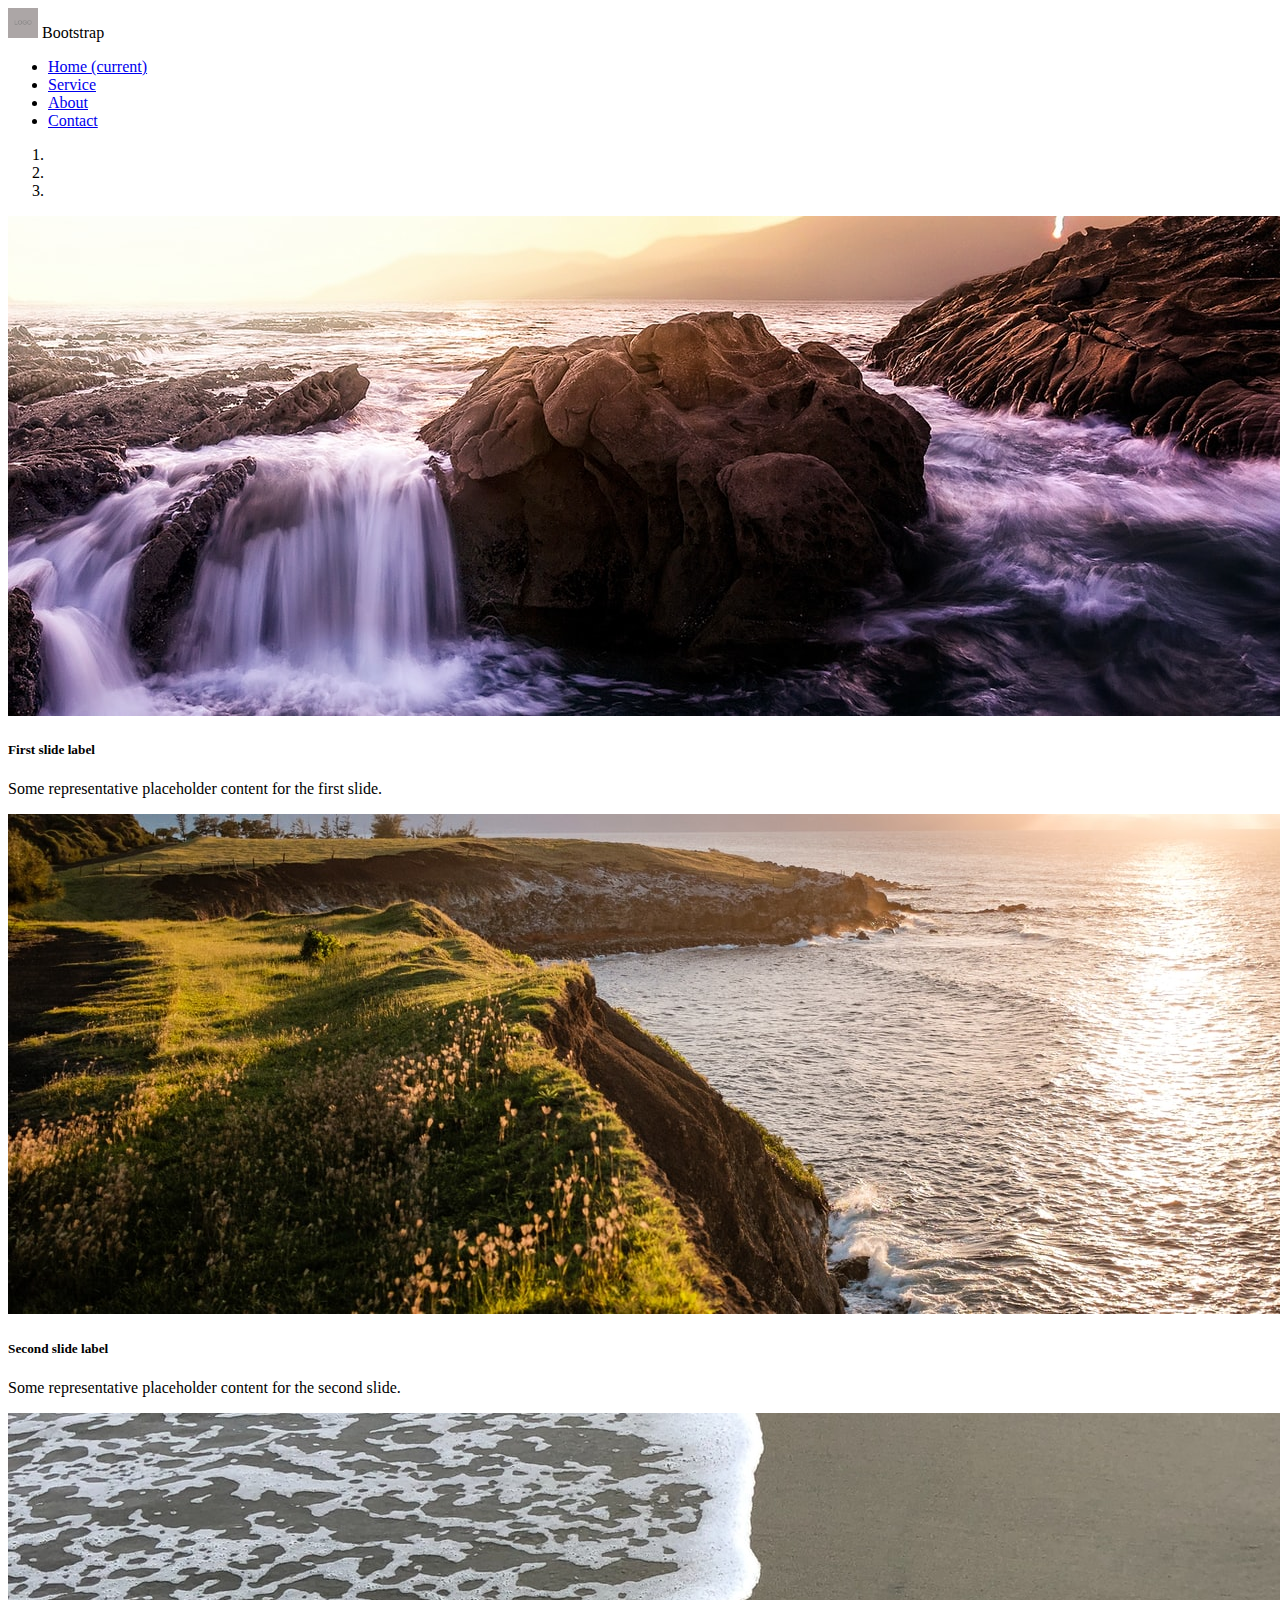
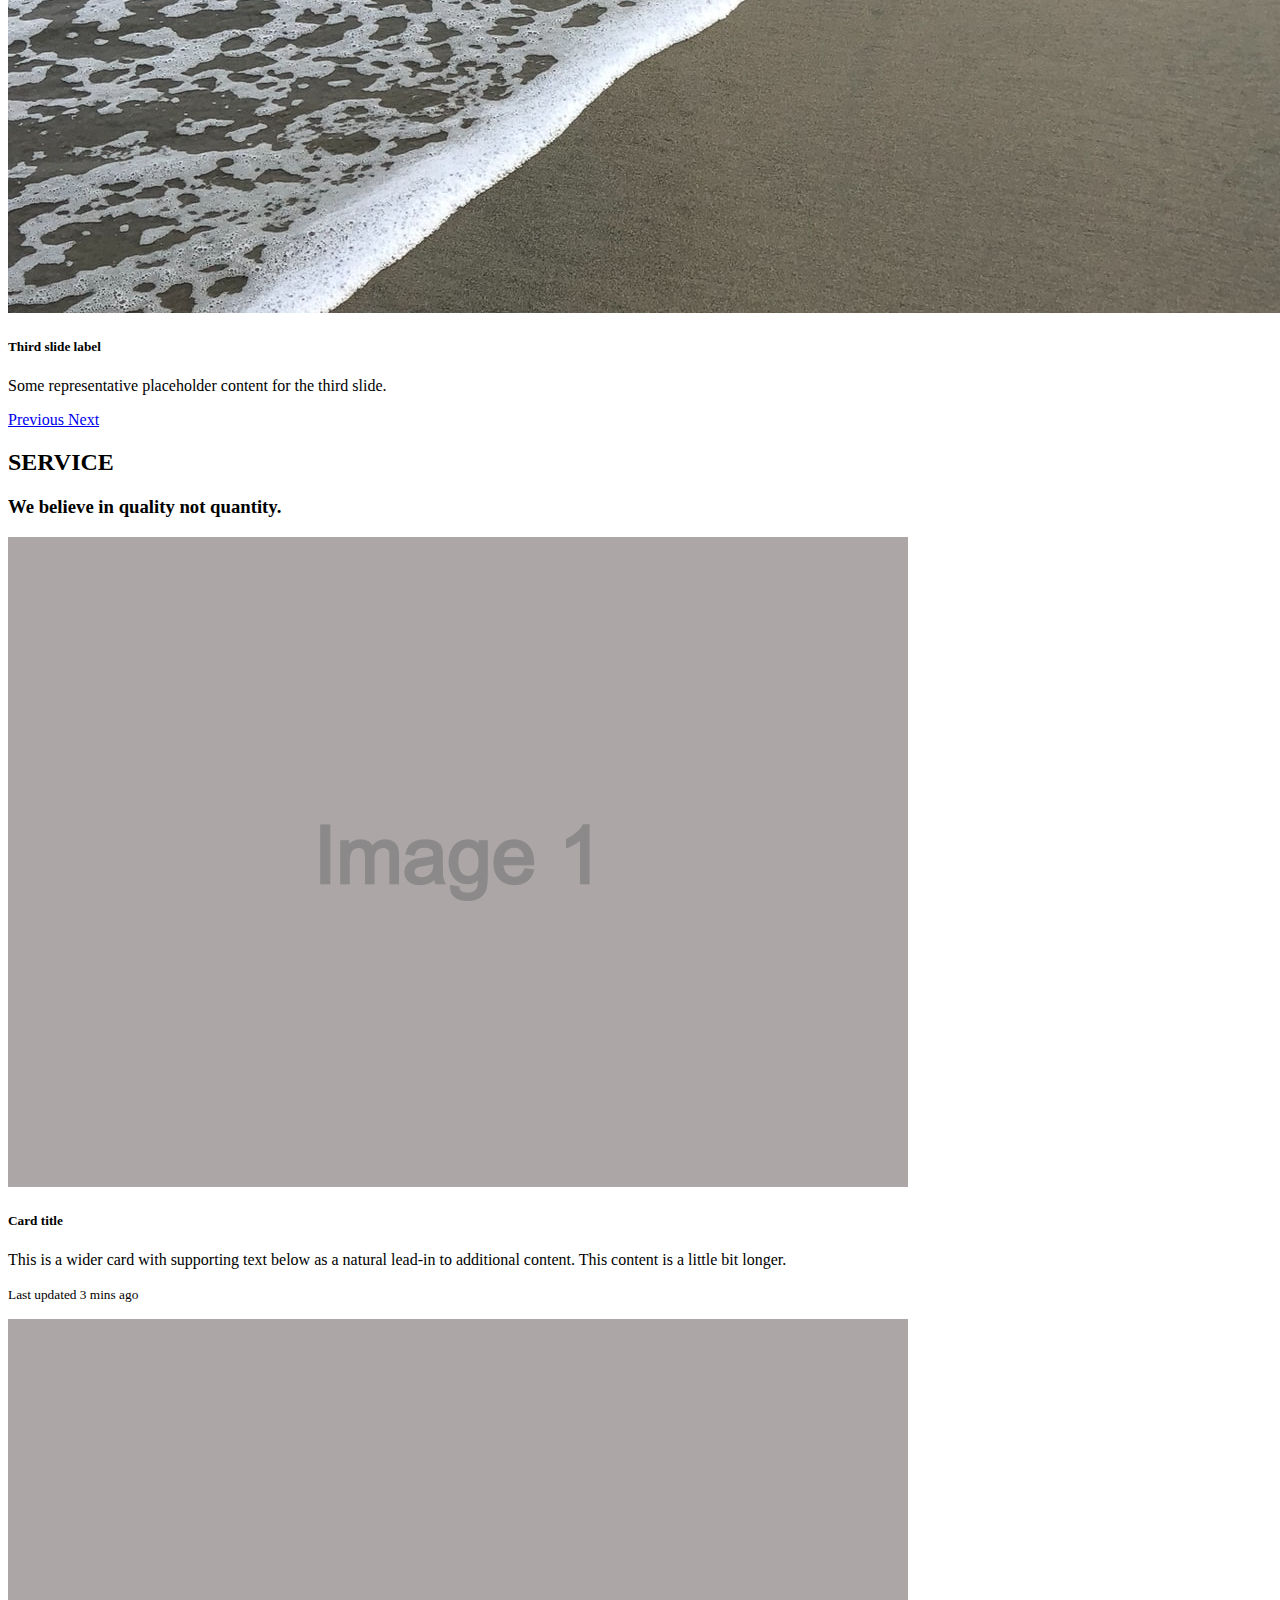
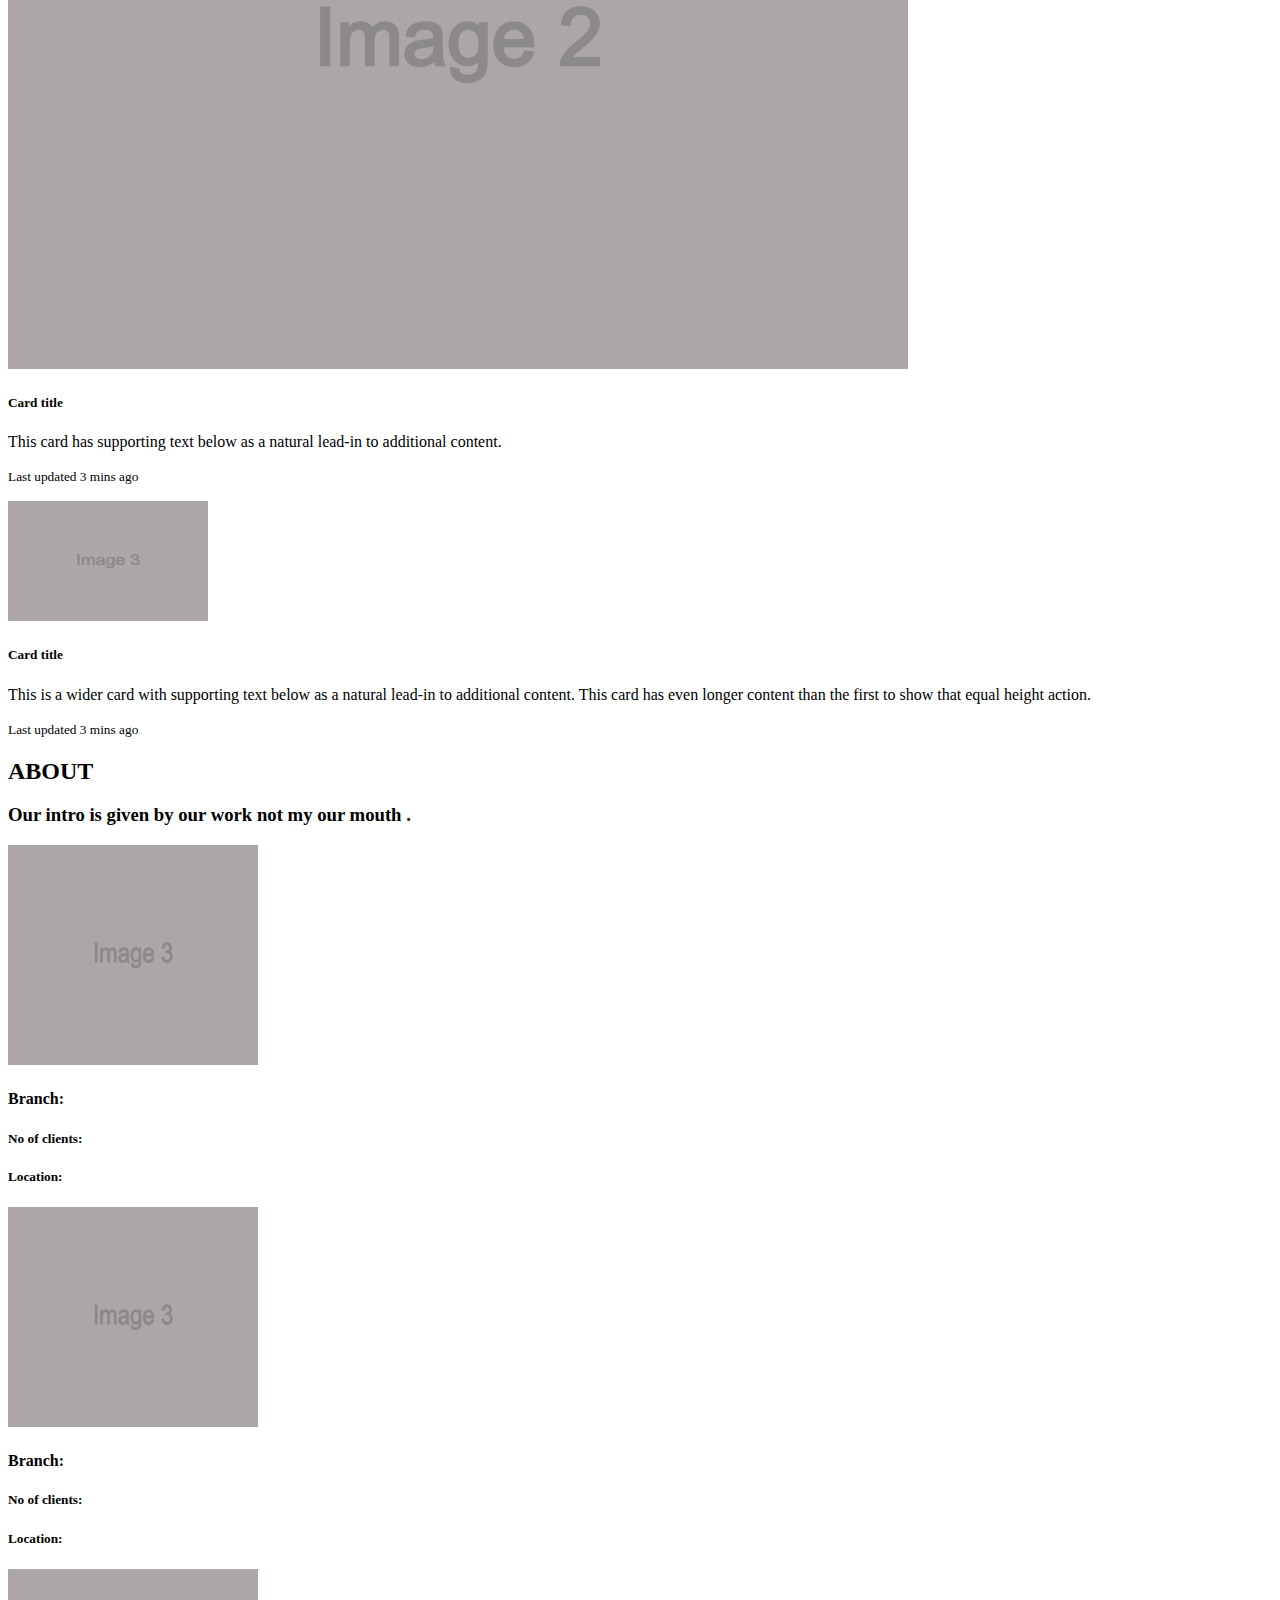
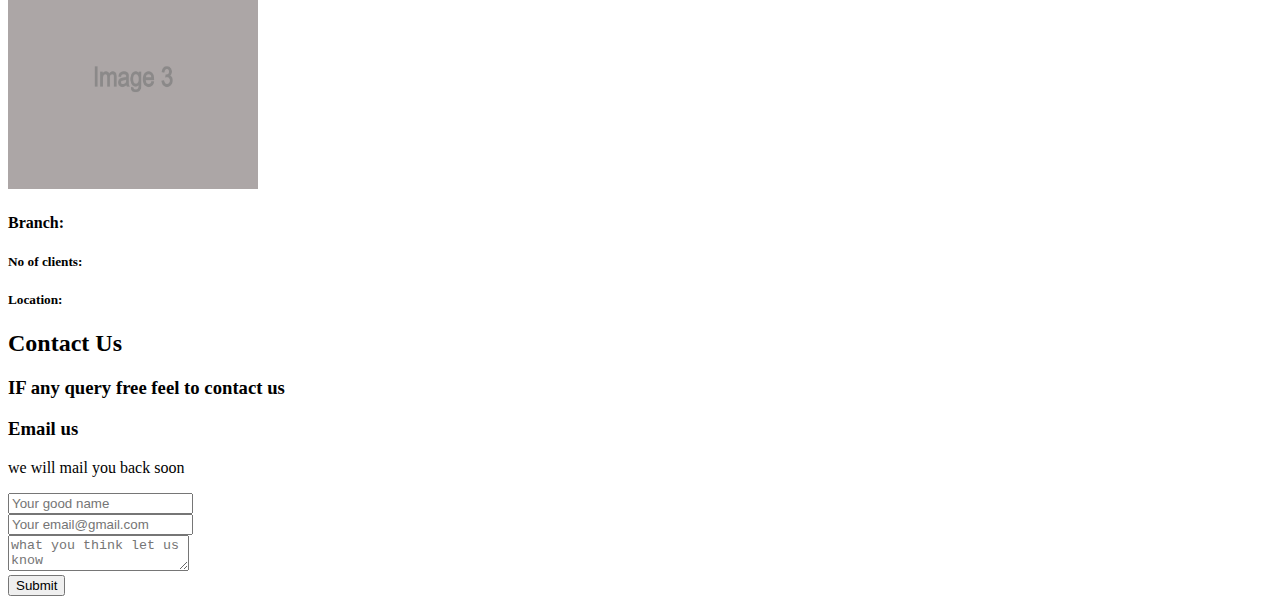
<file: agency_demo1.html>
<!doctype html>
<html lang="en">
  
  <head>

    <!-- Required meta tags start here-->
    <meta charset="utf-8">
    <meta name="viewport" content="width=device-width, initial-scale=1, shrink-to-fit=no">
    <!-- Required meta tags end here-->

    <!-- Bootstrap CSS start here-->
    <link rel="stylesheet" href="https://cdn.jsdelivr.net/npm/bootstrap@4.6.0/dist/css/bootstrap.min.css" integrity="sha384-B0vP5xmATw1+K9KRQjQERJvTumQW0nPEzvF6L/Z6nronJ3oUOFUFpCjEUQouq2+l" crossorigin="anonymous">
    <!-- Bootstrap CSS end here-->

    <!-- title--><title>Agency</title><!-- /title-->

    

  </head>

  <body>

      <!-- nav start here-->
      <nav class="navbar navbar-expand-lg navbar-primary  fixed-top bg-transparent">
        <a class="navbar-brand">
            <img src="./assets/img/logo.png" width="30" height="30" class="d-inline-block align-top" alt="">
            Bootstrap
        </a>
        
      
        <div class="collapse navbar-collapse" id="navbarSupportedContent">
          <ul class="navbar-nav ml-auto">
            
            <li class="nav-item active">
              <a class="nav-link" href="#home">Home <span class="sr-only">(current)</span></a>
            </li>

            <li class="nav-item">
              <a class="nav-link" href="#service">Service</a>
            </li>

            <li class="nav-item">
              <a class="nav-link" href="#about">About</a>
            </li>

            <li class="nav-item">
              <a class="nav-link" href="#contact">Contact</a>
            </li>

          </ul>
        </div>
      </nav>
      <!-- nav end here -->

      <!-- header section start here -->
      <div class="home" id="home" >
      <div id="carouselExampleCaptions" class="carousel slide" data-ride="carousel">
        <ol class="carousel-indicators">
          <li data-target="#carouselExampleCaptions" data-slide-to="0" class="active"></li>
          <li data-target="#carouselExampleCaptions" data-slide-to="1"></li>
          <li data-target="#carouselExampleCaptions" data-slide-to="2"></li>
        </ol>

        <div class="carousel-inner">

          <!-- first slide -->
          <div class="carousel-item active">
            <img src="./assets/img1/chemical-1.jpg" class="d-block w-100" alt="...">
            <div class="carousel-caption d-none d-md-block">
              <h5>First slide label</h5>
              <p>Some representative placeholder content for the first slide.</p>
            </div>
          </div>
          <!-- /first slide -->

          <!-- second slide -->
          <div class="carousel-item">
            <img src="./assets/img1/chemical-2.jpg" class="d-block w-100" alt="...">
            <div class="carousel-caption d-none d-md-block">
              <h5>Second slide label</h5>
              <p>Some representative placeholder content for the second slide.</p>
            </div>
          </div>
          <!-- /second slide -->

          <!-- third slide -->
          <div class="carousel-item">
            <img src="./assets/img1/chemical-3.jpg" class="d-block w-100" alt="...">
            <div class="carousel-caption d-none d-md-block">
              <h5>Third slide label</h5>
              <p>Some representative placeholder content for the third slide.</p>
            </div>
          </div>
          <!-- /third slide -->

        </div>
        
        <!-- slide function for previous -->
        <a class="carousel-control-prev" href="#carouselExampleCaptions" role="button" data-slide="prev">
          <span class="carousel-control-prev-icon" aria-hidden="true"></span>
          <span class="sr-only">Previous</span>
        </a>
        <!-- /slide function for previous -->
       
        <!-- slide function for next -->
        <a class="carousel-control-next" href="#carouselExampleCaptions" role="button" data-slide="next">
          <span class="carousel-control-next-icon" aria-hidden="true"></span>
          <span class="sr-only">Next</span>
        </a>
        <!-- /slide function for next -->

      </div>
    </div>
    <!-- header section end here-->

      <!-- services section satart here-->
      <section class="page-section" id="service">
        <div class="container  text-center mt-5 pb-5 pt-5 ">
         
          <!-- heading and subheading of service -->
          <div class="text-center mb-5 pb-5">
            <h2 class="section-heading">SERVICE</h2>
            <h3 class="section-subheading text-muted">We believe in quality not quantity.</h3>
          </div>
          <!-- /heading and subheading of service-->

          <!-- grp of cards start here -->
          <div class="card-group border: none">

            <!-- card1 -->
            <div class="card mr-4">
              <img src="./assets/img/image-1.png" class="card-img-top  rounded-circle" alt="...">
              <div class="card-body">
                <h5 class="card-title">Card title</h5>
                <p class="card-text">This is a wider card with supporting text below as a natural lead-in to additional content. This content is a little bit longer.</p>
                <p class="card-text"><small class="text-muted">Last updated 3 mins ago</small></p>
              </div>
            </div>
            <!-- /card1 -->

            <!-- card2 -->
            <div class="card mr-4">
              <img src="./assets/img/image-2.png" class="card-img-top rounded-circle" alt="...">
              <div class="card-body">
                <h5 class="card-title">Card title</h5>
                <p class="card-text">This card has supporting text below as a natural lead-in to additional content.</p>
                <p class="card-text"><small class="text-muted">Last updated 3 mins ago</small></p>
              </div>
            </div>
            <!-- /card2 -->

            <!-- card3 -->
            <div class="card">
              <img src="./assets/img/image-3.png" class="card-img-top rounded-circle" width="200" height="120" alt="...">
              <div class="card-body">
                <h5 class="card-title">Card title</h5>
                <p class="card-text">This is a wider card with supporting text below as a natural lead-in to additional content. This card has even longer content than the first to show that equal height action.</p>
                <p class="card-text"><small class="text-muted">Last updated 3 mins ago</small></p>
              </div>
            </div>
            <!-- /card3 -->

        </div>
        <!-- grp of cards end here -->

      </div>
      </section>
      <!-- services section end  here -->

      <!-- about section start  here -->
      <section class="page-section" id="about">
        <div class="page-section  bg-light  mt-5 pb-5 pt-5 ">
    
          <!-- heading and subheading of about -->
          <div class="text-center mb-5 pb-5">
           <h2 class="section-heading ">ABOUT</h2>
            <h3 class="section-subheading text-muted">Our intro is given by our work not my our mouth .</h3>
          </div>
          <!-- /heading and subheading of about -->

          <!-- about 1st person -->
          <div class="row ml-5">
            <div class="column">
            
            <!-- image of 1st person-->
            <img  width="250" height="220" class="rounded" src="./assets/img/image-3.png">
            <!-- /image of 1st person-->

            <!-- text of 1st person-->
            <h4>Branch:</h4>
            <h5>No of clients:</h5>
            <h5>Location:</h5>
            <!-- /text of 1st person-->
           
          </div>
             
          <!-- /about 1st person -->

          <!-- about 2nd person -->
          <div class="column mx-auto">
            
            <!-- image of 2nd person-->
            <img  width="250" height="220" class="rounded" src="./assets/img/image-3.png">
            <!-- /image of 2nd person-->
              
            <!-- text of 2nd person-->
            <h4>Branch:</h4>
            <h5>No of clients:</h5>
            <h5>Location:</h5>
            <!-- /text of 2nd person-->
          
          </div>
          <!-- /about 2nd person -->

          <!-- about 3rd person -->
          <div class="column mr-5">
            <!-- image of 3rd person-->
            <img  width="250" height="220" class="rounded" src="./assets/img/image-3.png">
            <!-- /image of 3rd person-->
              
            <!-- text of 3rd person-->
            <h4>Branch:</h4>
            <h5>No of clients:</h5>
            <h5>Location:</h5>
            <!-- /text of 3rd person-->
          </div>
          </div> 
          <!-- /about 3rd person -->

        </div>
      </section>
      <!-- about section end here -->

      <!-- contact section start here -->
      <section class="page-section" id="contact">
        <div class="container  text-center mt-5 pb-5 pt-5 ">

          <!-- heading and subheading of contact-->
          <h2 class="section-heading mb-2">Contact Us</h2>
          <h3 class="section-subheading text-muted mb-5">IF any query free feel to contact us</h3>
          <!-- /heading and subheading of contact-->

            <!--form -->
            <form action="mail.php" method="post">
            <div class="card border-primary rounded-0 mt-5">
              <div class="card-header p-0">
                <div class="bg-info text-white text-center py-2">
                  <h3><i class="fa fa-envelope"></i> Email us </h3>
                  <p class="m-0">we will mail you back soon</p>
                </div>
              </div>

            <div class="card-body p-3">

              <!--name section of form-->
              <div class="form-group">
                <div class="input-group mb-2">
                  <div class="input-group-prepend">
                    <div class="input-group-text"><i class="fa fa-user text-info"></i></div>
                  </div>
                  <input type="text" class="form-control" id="name" name="name" placeholder="Your good name" required>
                </div>
              </div>
              <!-- /name section of form-->

              <!-- email section of form-->
              <div class="form-group">
                <div class="input-group mb-2">
                  <div class="input-group-prepend">
                    <div class="input-group-text"><i class="fa fa-envelope text-info"></i></div>
                  </div>
                  <input type="email" class="form-control" id="email" name="email" placeholder="Your email@gmail.com" required>
                </div>
              </div>
              <!-- /email section of form-->

              <!-- query section of form-->
              <div class="form-group">
                <div class="input-group mb-2">
                  <div class="input-group-prepend">
                    <div class="input-group-text"><i class="fa fa-comment text-info"></i></div>
                  </div>
                  <textarea class="form-control" placeholder="what you think let us know" required></textarea>
                </div>
              </div>
              <!-- /query section of form-->

              <!-- submit button-->
              <div class="text-center">
                <input type="submit" value="Submit" class="btn btn-info btn-block rounded-0 py-2">
              </div>
              <!-- /submit button-->
          
          </div>
        </div>
      </form>
      <!--/Form -->
        
    </div>
    <!-- contact section end here -->
          
    
      <!--  JavaScript -->
      <script src="https://code.jquery.com/jquery-3.5.1.slim.min.js" integrity="sha384-DfXdz2htPH0lsSSs5nCTpuj/zy4C+OGpamoFVy38MVBnE+IbbVYUew+OrCXaRkfj" crossorigin="anonymous"></script>
      <script src="https://cdn.jsdelivr.net/npm/bootstrap@4.6.0/dist/js/bootstrap.bundle.min.js" integrity="sha384-Piv4xVNRyMGpqkS2by6br4gNJ7DXjqk09RmUpJ8jgGtD7zP9yug3goQfGII0yAns" crossorigin="anonymous"></script>
      <!--  /JavaScript -->

  </body>
</html>
</file>
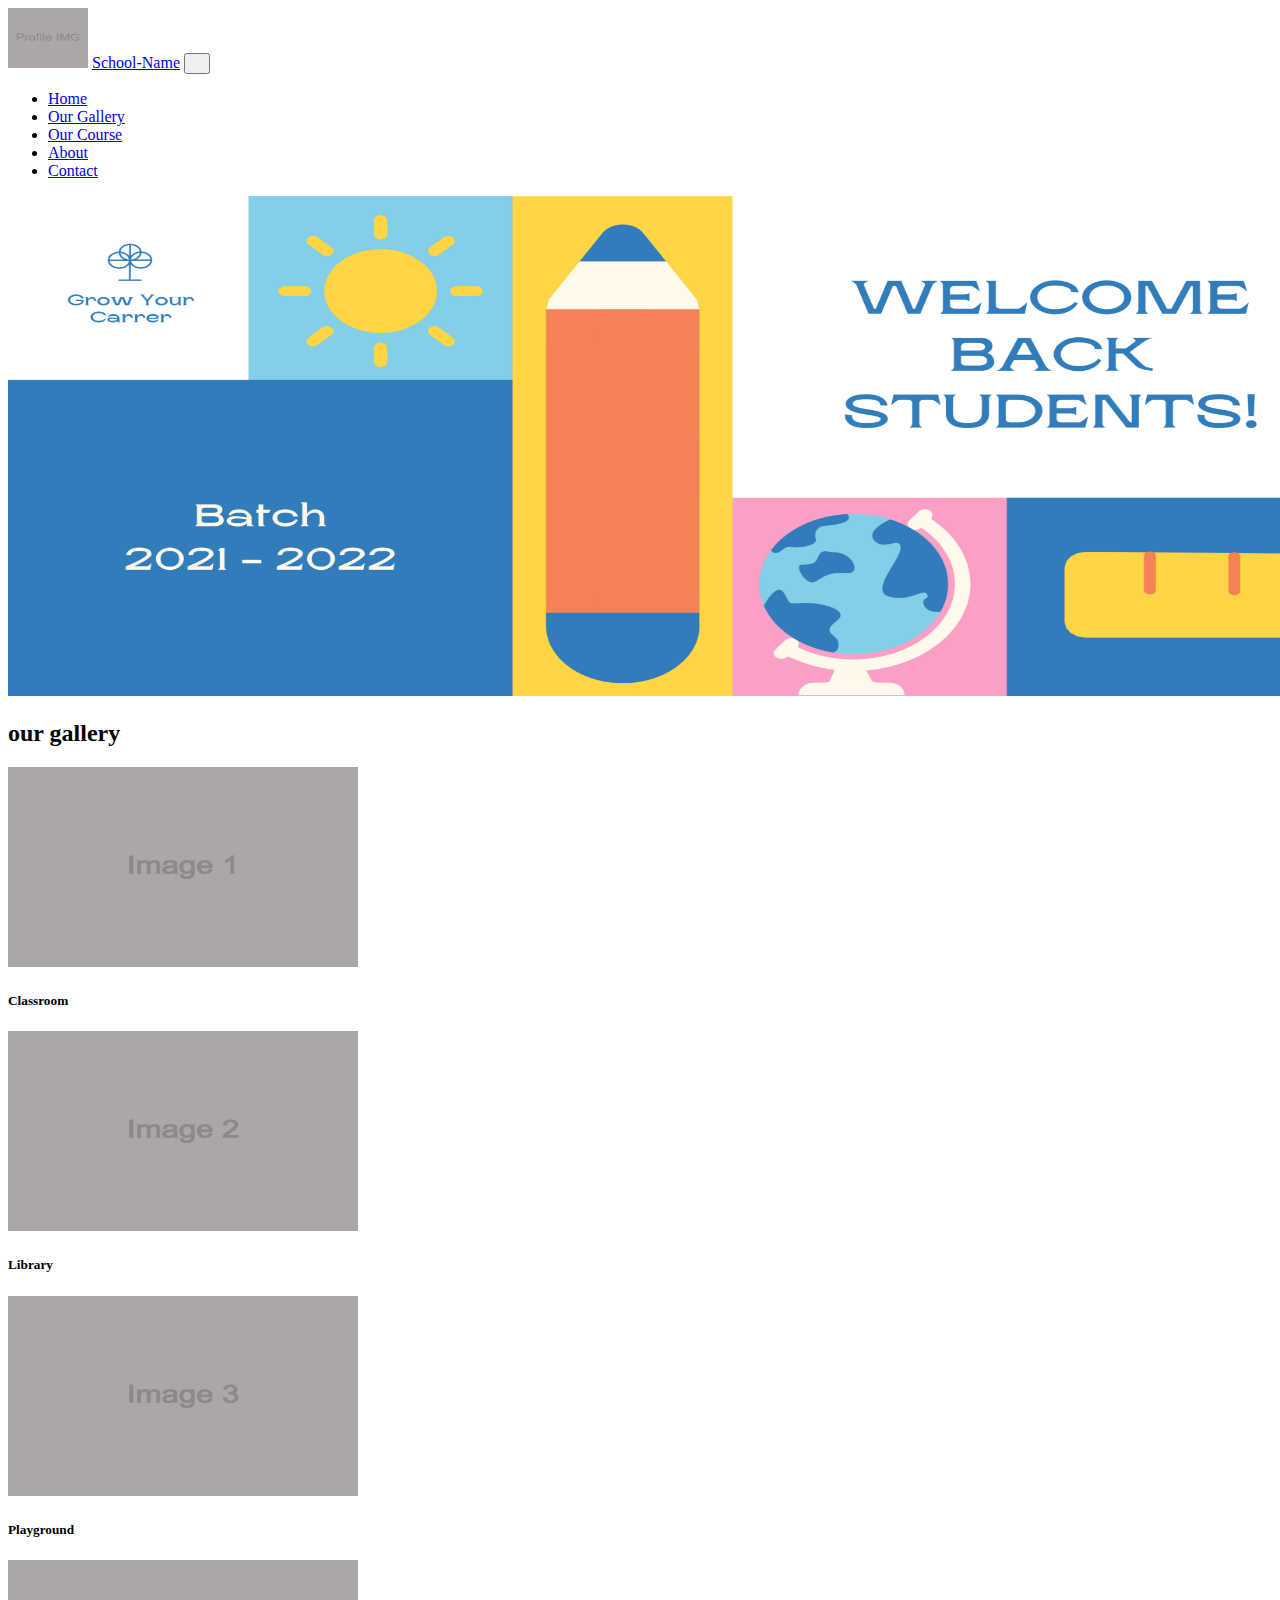
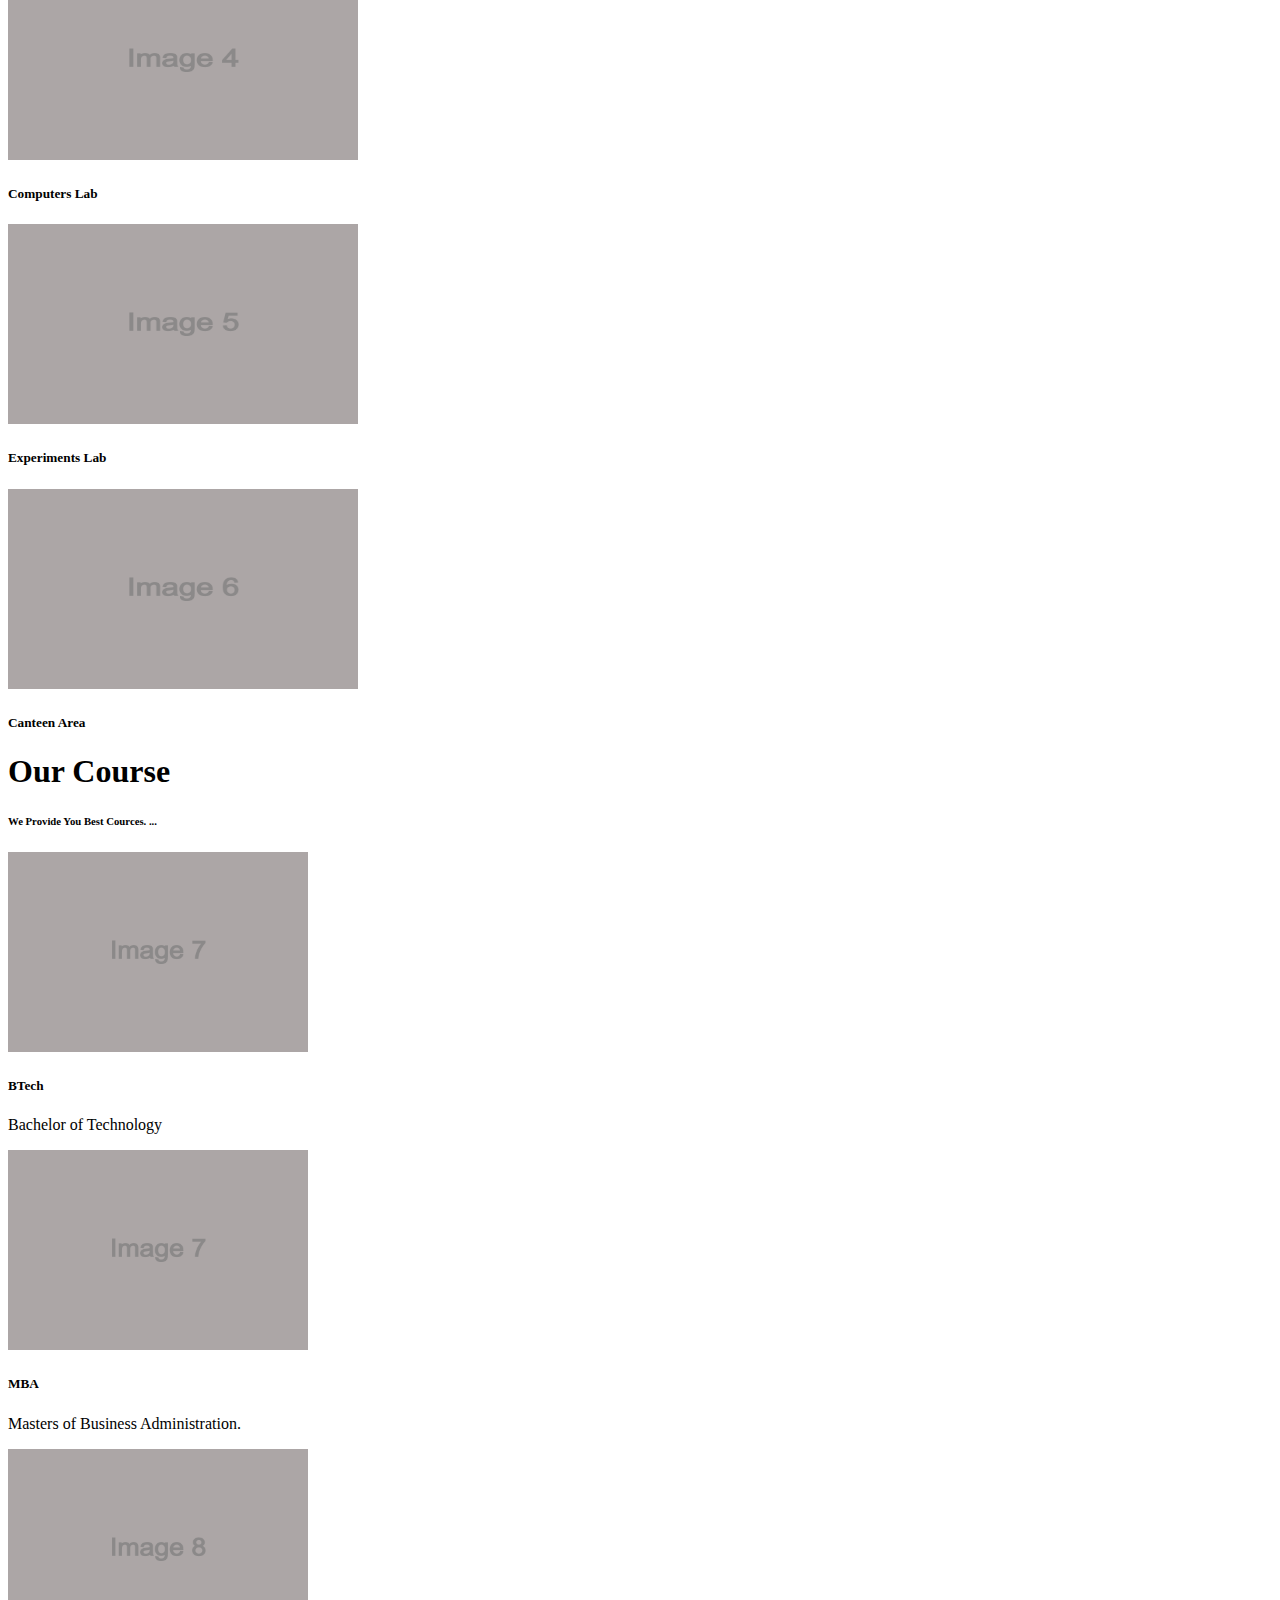
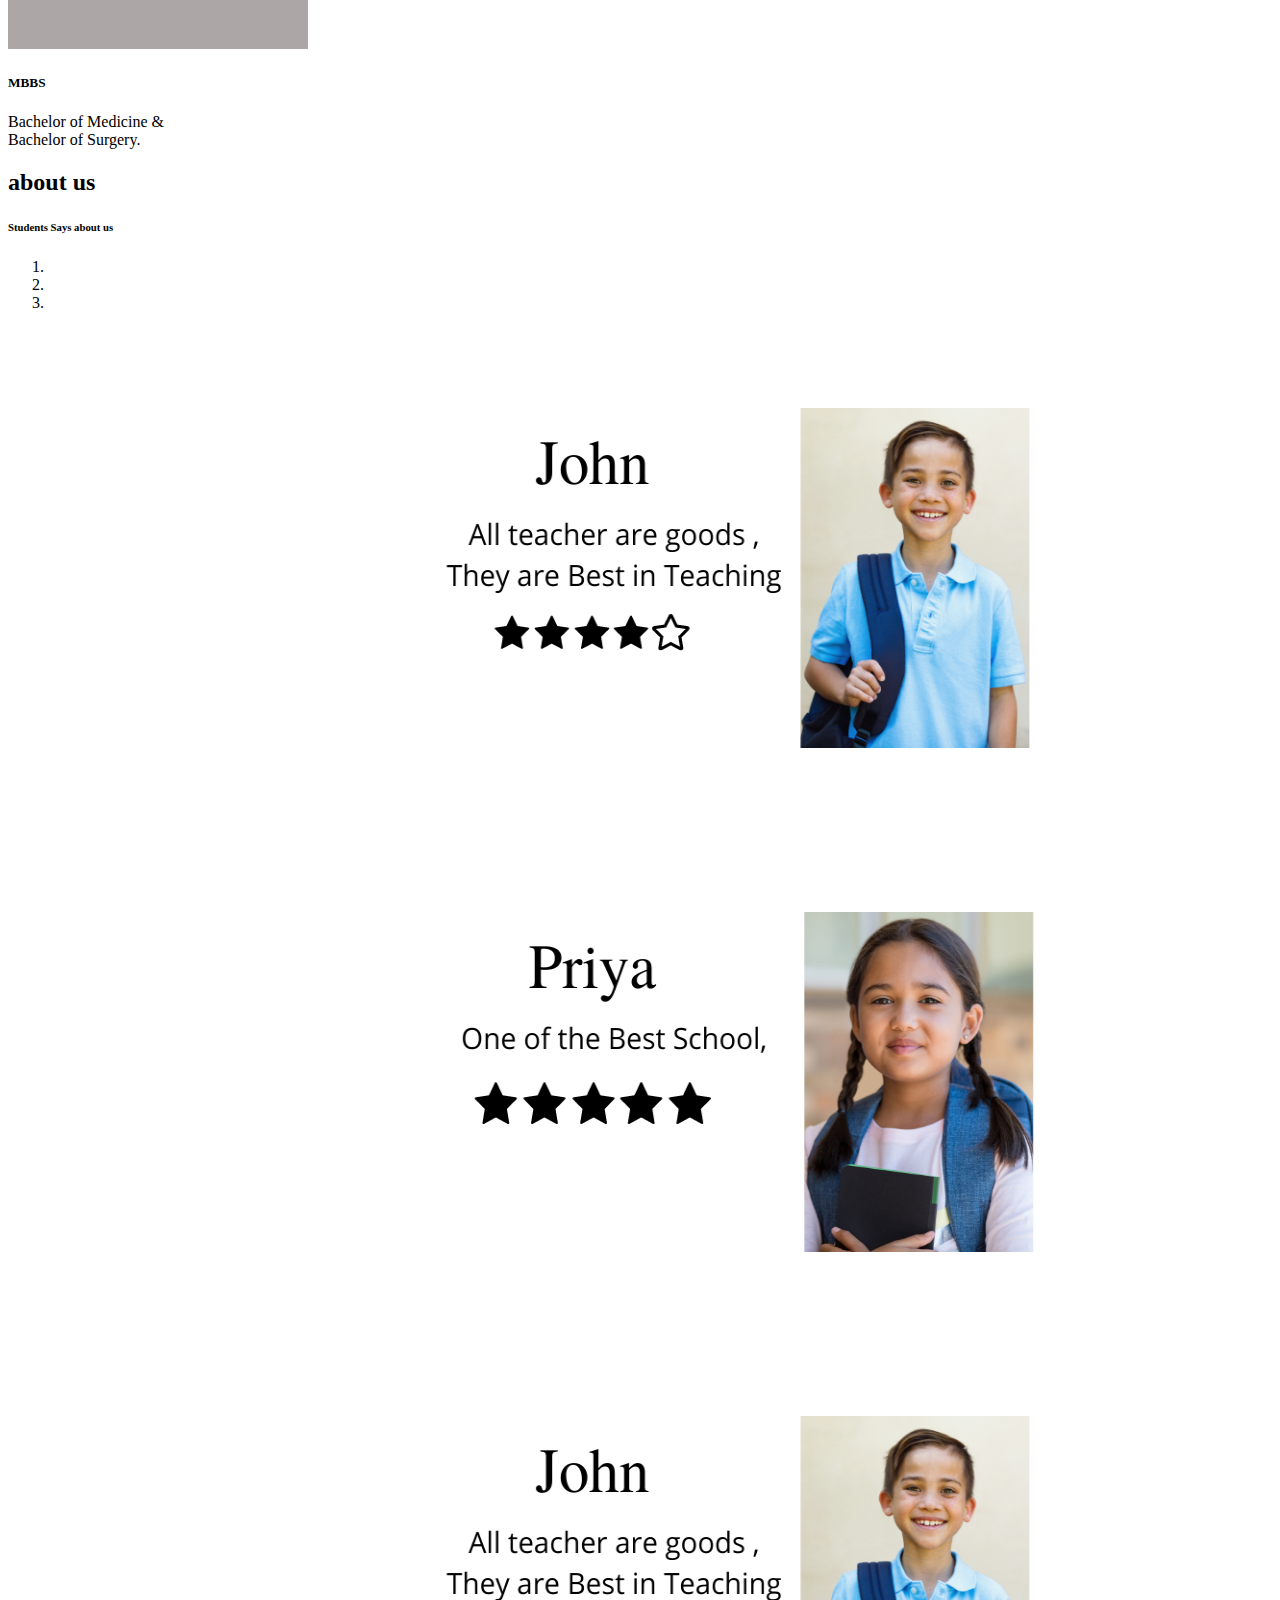
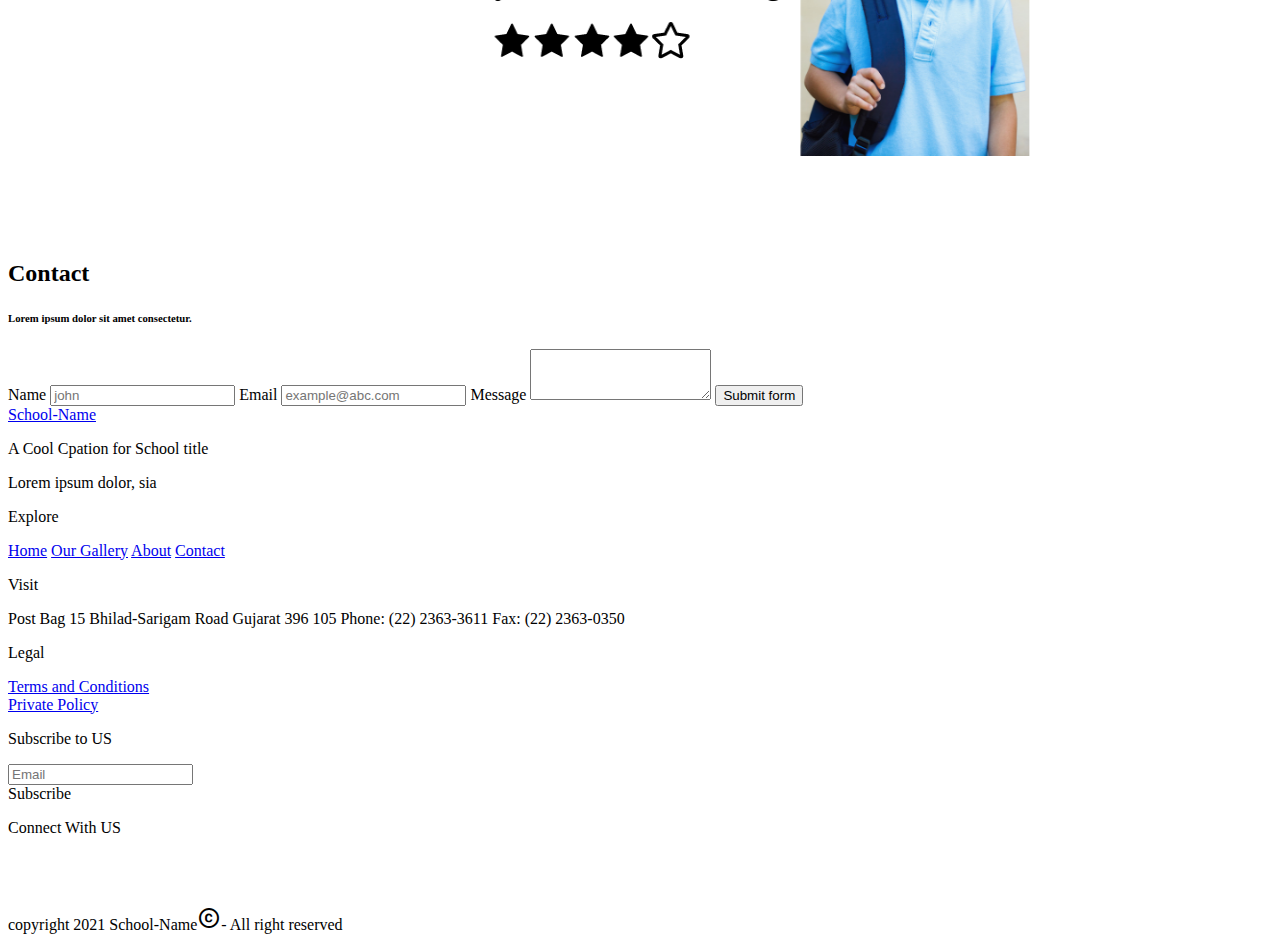
<file: agency_demo4.html>
<!doctype html>
<html lang="en">
  <head>
    <!-- Required meta tags -->
    <meta charset="utf-8">
    <meta name="viewport" content="width=device-width, initial-scale=1">

    <!-- Bootstrap CSS -->
    <link href="https://cdn.jsdelivr.net/npm/bootstrap@5.1.0/dist/css/bootstrap.min.css" rel="stylesheet" integrity="sha384-KyZXEAg3QhqLMpG8r+8fhAXLRk2vvoC2f3B09zVXn8CA5QIVfZOJ3BCsw2P0p/We" crossorigin="anonymous">

  <!-- Font Awesome icons -->
  <link rel="stylesheet" href="https://stackpath.bootstrapcdn.com/font-awesome/4.7.0/css/font-awesome.min.css">
  <!-- Font Awesome icons -->
  <link rel="stylesheet" href="https://use.fontawesome.com/releases/v5.8.2/css/all.css"
    integrity="sha384-oS3vJWv+0UjzBfQzYUhtDYW+Pj2yciDJxpsK1OYPAYjqT085Qq/1cq5FLXAZQ7Ay" crossorigin="anonymous">
  <link href="https://fonts.googleapis.com/icon?family=Material+Icons" rel="stylesheet">



</head>

<body>
  <!--navbar start-->
  <nav class="navbar navbar-expand-lg navbar-light bg-dark">
    <!-- Container wrapper -->
    <div class="container-fluid">

      <a class="navbar-brand mr-2" href="#"><img src="./assets/img4/profile-img .png" width="80" height="60" alt=""></a>

      <a class="text-danger ml-2 h2 text-decoration-none" href="#">School-Name</a>

      <!-- Toggle button -->
      <button class="navbar-toggler" type="button" data-mdb-toggle="collapse" data-mdb-target="#navbarRightAlignExample"
        aria-controls="navbarRightAlignExample" aria-expanded="false" aria-label="Toggle navigation">
        <i class="fas fa-bars"></i>
      </button>

      <!-- Collapsible wrapper -->
      <div class="collapse navbar-collapse" id="navbarRightAlignExample">
        <!-- Left links -->
        <ul class="navbar-nav ms-auto mb-2 mb-lg-0">
          <li class="nav-item">
            <a class="nav-link active text-white" aria-current="page" href="#">Home</a>
          </li>
          <li class="nav-item">
            <a class="nav-link text-white" href="#our_gallery">Our Gallery</a>
          </li>
          <li class="nav-item">
            <a class="nav-link text-white" href="#OurCourse">Our Course</a>
          </li>
          <li class="nav-item">
            <a class="nav-link text-white" href="#about">About</a>
          </li>

          <li class="nav-item">
            <a class="nav-link text-white" href="#contact">Contact</a>
          </li>
        </ul>
        <!-- Left links -->
      </div>
      <!-- Collapsible wrapper -->
    </div>
    <!-- Container wrapper -->
  </nav>

  <!--navbar end-->

  <!--background Image-->
  <img src="./assets/img4/Batch 2021 - 2022.png" width="1346" height="500" alt="">

  <!-- section 1 Campus gallery-->


  <section class="page-section pt-5" id="our_gallery">
    <div class="container">

      <h2 class="section-heading text-uppercase pb-2 text-center">our gallery</h2>

      <!-- Enter your section1 content-->

      <div class="row">
        <div class="col-lg-4">
          <img src="./assets/img4/image-1.png" width="350" height="200" alt="Snow">

          <h5 class=" text-center text-uppercase">Classroom</h5>
        </div>
        <div class="col-lg-4">
          <img src="./assets/img4/image-2.png" width="350" height="200" alt="Forest">

          <h5 class="text-center text-uppercase">Library</h5>
        </div>
        <div class="col-lg-4">
          <img src="./assets/img4/image-3.png" width="350" height="200" alt="Mountains">

          <h5 class="text-center text-uppercase">Playground</h5>
        </div>
      </div>

      <div class="row">
        <div class=" col col-lg-4">
          <img src="./assets/img4/image-4.png" width="350" height="200" alt="Snow">
          <h5 class="text-center text-uppercase">Computers Lab</h5>
        </div>
        <div class=" col col-lg-4">
          <img src="./assets/img4/image-5.png" width="350" height="200" alt="Forest">

          <h5 class="text-center text-uppercase">Experiments Lab</h5>
        </div>
        <div class=" col col-lg-4">
          <img src="./assets/img4/image-6.png" width="350" height="200" alt="Mountains">

          <h5 class="text-center text-uppercase">Canteen Area</h5>
        </div>
      </div>


      <!--section1 content end-->

    </div>
  </section>

  <!--section 2 Our Course-->
  <section class="Our Course-section pt-5" id="OurCourse">
    <div class="container text-center">

      <div class="text-center">
        <h1>Our Course</h1>
        <h6 class="text-muted">We Provide You Best Cources. ...</h6>
      </div>

      <div class="row align-items-start">
        <div class="col-lg-4">
          <img class="rounded-circle img-fluid" src="./assets/img4/image-7.png" width="300" height="200" class="card-img-top"
            alt="...">

          <h5 class="card-tittle">BTech</h5>
          <p class="card-text">Bachelor of Technology</p>

        </div>

        <div class="col-lg-4">
          <img class="rounded-circle img-fluid" src="./assets/img4/image-7.png" width="300" height="200" class="card-img-top"
            alt="...">

          <h5 class="card-title">MBA</h5>
          <p class="card-text">Masters of Business Administration.</p>


        </div>

        <div class="col-lg-4">
          <img class="rounded-circle img-fluid" src="./assets/img4/image-8.png" width="300" height="200" class="card-img-top"
            alt="...">

          <h5 class="card-title">MBBS</h5>
          <p class="card-text">Bachelor of Medicine &<br>Bachelor of Surgery.</p>


        </div>
      </div>
    </div>
  </section>

  <!--sectio 3 about -->
  <section class="page-section pt-5" id="about">

    <div class="text-center">
      <h2 class="section-heading text-uppercase">about us</h2>
      <h6 class="subheading text-muted">Students Says about us</h6>
    </div>
    <div id="carouselExampleCaptions" class="carousel slide" data-ride="carousel">
      <ol class="carousel-indicators">
        <li data-target="#carouselExampleCaptions" data-slide-to="0" class="active"></li>
        <li data-target="#carouselExampleCaptions" data-slide-to="1"></li>
        <li data-target="#carouselExampleCaptions" data-slide-to="2"></li>
      </ol>
      <div class="carousel-inner">
        <div class="carousel-item active">
          <img src="./assets/img4/Person 1.png" width="1346" height="500" alt="...">
        </div>
        <div class="carousel-item">
          <img src="./assets/img4/Person 2.png" width="1346" height="500" alt="...">
        </div>
        <div class="carousel-item">
          <img src="./assets/img4/Person 1.png" width="1346" height="500" alt="...">
        </div>
      </div>
      <a class="carousel-control-prev" href="#carouselExampleCaptions" role="button" data-slide="prev">
        <span class="carousel-control-prev-icon" aria-hidden="true"></span>
        <span class="sr-only">Previous</span>
      </a>
      <a class="carousel-control-next" href="#carouselExampleCaptions" role="button" data-slide="next">
        <span class="carousel-control-next-icon" aria-hidden="true"></span>
        <span class="sr-only">Next</span>
      </a>
    </div>




  </section>


  <!--sectio 4 contact -->
  <section class="page-section mb-5" id="contact">
    <div class="container">
      <div class="text-center">
        <h2 class="section-heading text-uppercase">Contact</h2>
        <h6 class="subheading text-muted">Lorem ipsum dolor sit amet consectetur.</h6>
      </div>
      <form>
        <div class="form container w-50 border border-primary">

          <div class="text-uppercase font-weight-bold">
            <label for="validationDefault01">Name</label>
            <input type="text" class="form-control" id="validationDefault01" placeholder="john" required>



            <label for="colFormLabel">Email</label>

            <input type="email" class="form-control" id="colFormLabel" placeholder="example@abc.com">



            <label for="exampleFormControlTextarea1">Message</label>
            <textarea class="form-control" id="exampleFormControlTextarea1" rows="3"></textarea>


            <button class="btn btn-success" type="submit">Submit form</button>

      </form>
    </div>
    </div>
  </section>

  <!--footer start-->

  <div class="container-fluid">
    <div class="row bg-dark pt-4">
      <div class="col-lg-2"> <a class="text-danger h2 text-decoration-none" href="#">School-Name</a>
        <p class="text-white">A Cool Cpation for School title</p>
        <p class="text-white">Lorem ipsum dolor, sia</p>
      </div>
      <div class="col-lg-2">
        <p class="text-white">Explore</p> <a class="link" href="#">Home</a> <a class="link" href="#our_gallery">Our Gallery</a> <a
          class="link" href="#about">About</a> <a class="link" href="#contact">Contact</a>
      </div>
      <div class="col-lg-3">
        <p class="text-white">Visit</p>
        <span class="text-white">Post Bag 15 </span>
        <span class="text-white">Bhilad-Sarigam Road </span>
        <span class="text-white">Gujarat 396 105</span>
        <span class="text-white">Phone: (22) 2363-3611 </span>
        <span class="text-white">Fax: (22) 2363-0350 </span>
      </div>
      <div class="col-lg-3">
        <p id="txt3">Legal</p><a class="link1" href="#">Terms and Conditions</a><br> <a class="link1" href="#">Private
          Policy</a>
      </div>
      <div class="col-lg-2">
        <p id="txt4">Subscribe to US</p>
        <form> <input id="email" type="email" placeholder="Email"> </form> <a
          class="waves-effect waves-light btn">Subscribe</a>
        <p id="txt5">Connect With US</p> <i class="fab fa-facebook-square social fa-2x"></i> <i
          class="fab fa-linkedin social fa-2x"></i> <i class="fab fa-twitter-square social fa-2x"></i>
      </div>
    </div>
    <div class="row bg-dark">
      <p class="text-white"> copyright 2021 School-Name<i class="material-icons tiny">copyright</i>- All right reserved
      </p>
    </div>
  </div>
  <!--footer end-->

  <!-- Optional JavaScript; choose one of the two! -->

  <!-- Option 1: jQuery and Bootstrap Bundle (includes Popper) -->
  <script src="https://code.jquery.com/jquery-3.5.1.slim.min.js"
    integrity="sha384-DfXdz2htPH0lsSSs5nCTpuj/zy4C+OGpamoFVy38MVBnE+IbbVYUew+OrCXaRkfj"
    crossorigin="anonymous"></script>
  <script src="https://cdn.jsdelivr.net/npm/bootstrap@4.6.0/dist/js/bootstrap.bundle.min.js"
    integrity="sha384-Piv4xVNRyMGpqkS2by6br4gNJ7DXjqk09RmUpJ8jgGtD7zP9yug3goQfGII0yAns"
    crossorigin="anonymous"></script>

  <!-- Option 2: Separate Popper and Bootstrap JS -->
  <!--
    <script src="https://code.jquery.com/jquery-3.5.1.slim.min.js" integrity="sha384-DfXdz2htPH0lsSSs5nCTpuj/zy4C+OGpamoFVy38MVBnE+IbbVYUew+OrCXaRkfj" crossorigin="anonymous"></script>
    <script src="https://cdn.jsdelivr.net/npm/popper.js@1.16.1/dist/umd/popper.min.js" integrity="sha384-9/reFTGAW83EW2RDu2S0VKaIzap3H66lZH81PoYlFhbGU+6BZp6G7niu735Sk7lN" crossorigin="anonymous"></script>
    <script src="https://cdn.jsdelivr.net/npm/bootstrap@4.6.0/dist/js/bootstrap.min.js" integrity="sha384-+YQ4JLhjyBLPDQt//I+STsc9iw4uQqACwlvpslubQzn4u2UU2UFM80nGisd026JF" crossorigin="anonymous"></script>
    -->
</body>

</html>
</file>
